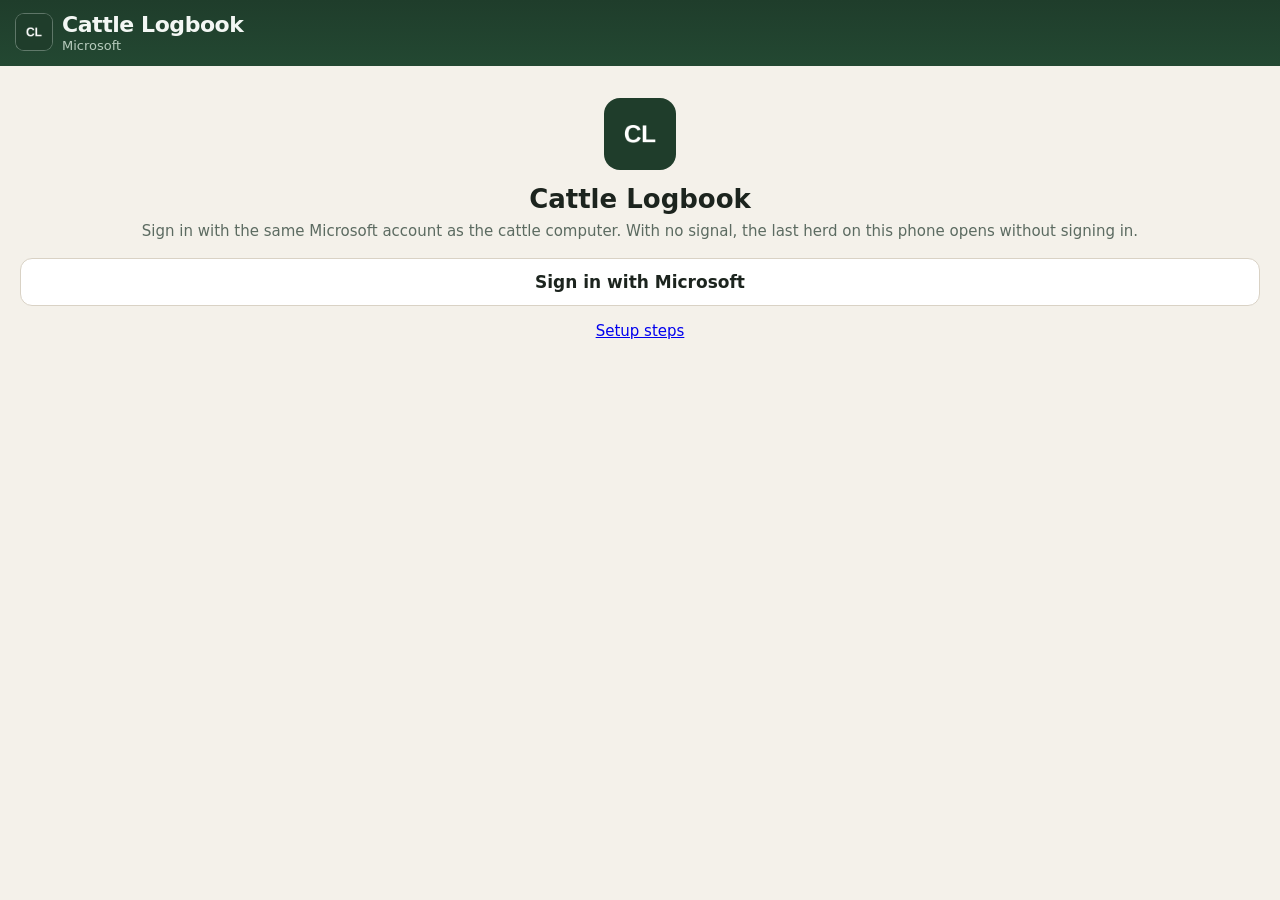
<file: index.html>
<!DOCTYPE html>
<html lang="en-ZA">
<head>
  <meta charset="utf-8">
  <meta name="viewport" content="width=device-width, initial-scale=1, viewport-fit=cover">
  <meta name="theme-color" content="#1f3d2b">
  <meta name="apple-mobile-web-app-capable" content="yes">
  <meta name="mobile-web-app-capable" content="yes">
  <meta name="apple-mobile-web-app-status-bar-style" content="black-translucent">
  <meta name="apple-mobile-web-app-title" content="Cattle">
  <title>Cattle Logbook</title>
  <link rel="manifest" href="./manifest.webmanifest">
  <link rel="icon" href="./icons/icon-192.png">
  <link rel="apple-touch-icon" href="./icons/icon-180.png">
  <link rel="stylesheet" href="./css/app.css?v=12">
</head>
<body>
  <div class="app">
    <header class="top">
      <div class="top-row">
        <button type="button" class="back" id="back" hidden aria-label="Back">‹</button>
        <div class="brand">
          <img src="./icons/icon-192.png" alt="" width="36" height="36">
          <div>
            <h1 id="title">Cattle Logbook</h1>
            <p class="sub" id="subtitle">Opening the book…</p>
          </div>
        </div>
      </div>
    </header>
    <main id="main">
      <div class="screen"><div class="body"><p class="hint">Opening the book…</p></div></div>
    </main>
  </div>
  <div id="toast" hidden role="status"></div>
  <script>
    if ("serviceWorker" in navigator) {
      let refreshing = false;
      navigator.serviceWorker.addEventListener("controllerchange", () => {
        if (refreshing) return;
        refreshing = true;
        location.reload();
      });
    }
  </script>
  <script type="module" src="./js/app.mjs?v=12"></script>
</body>
</html>
</file>
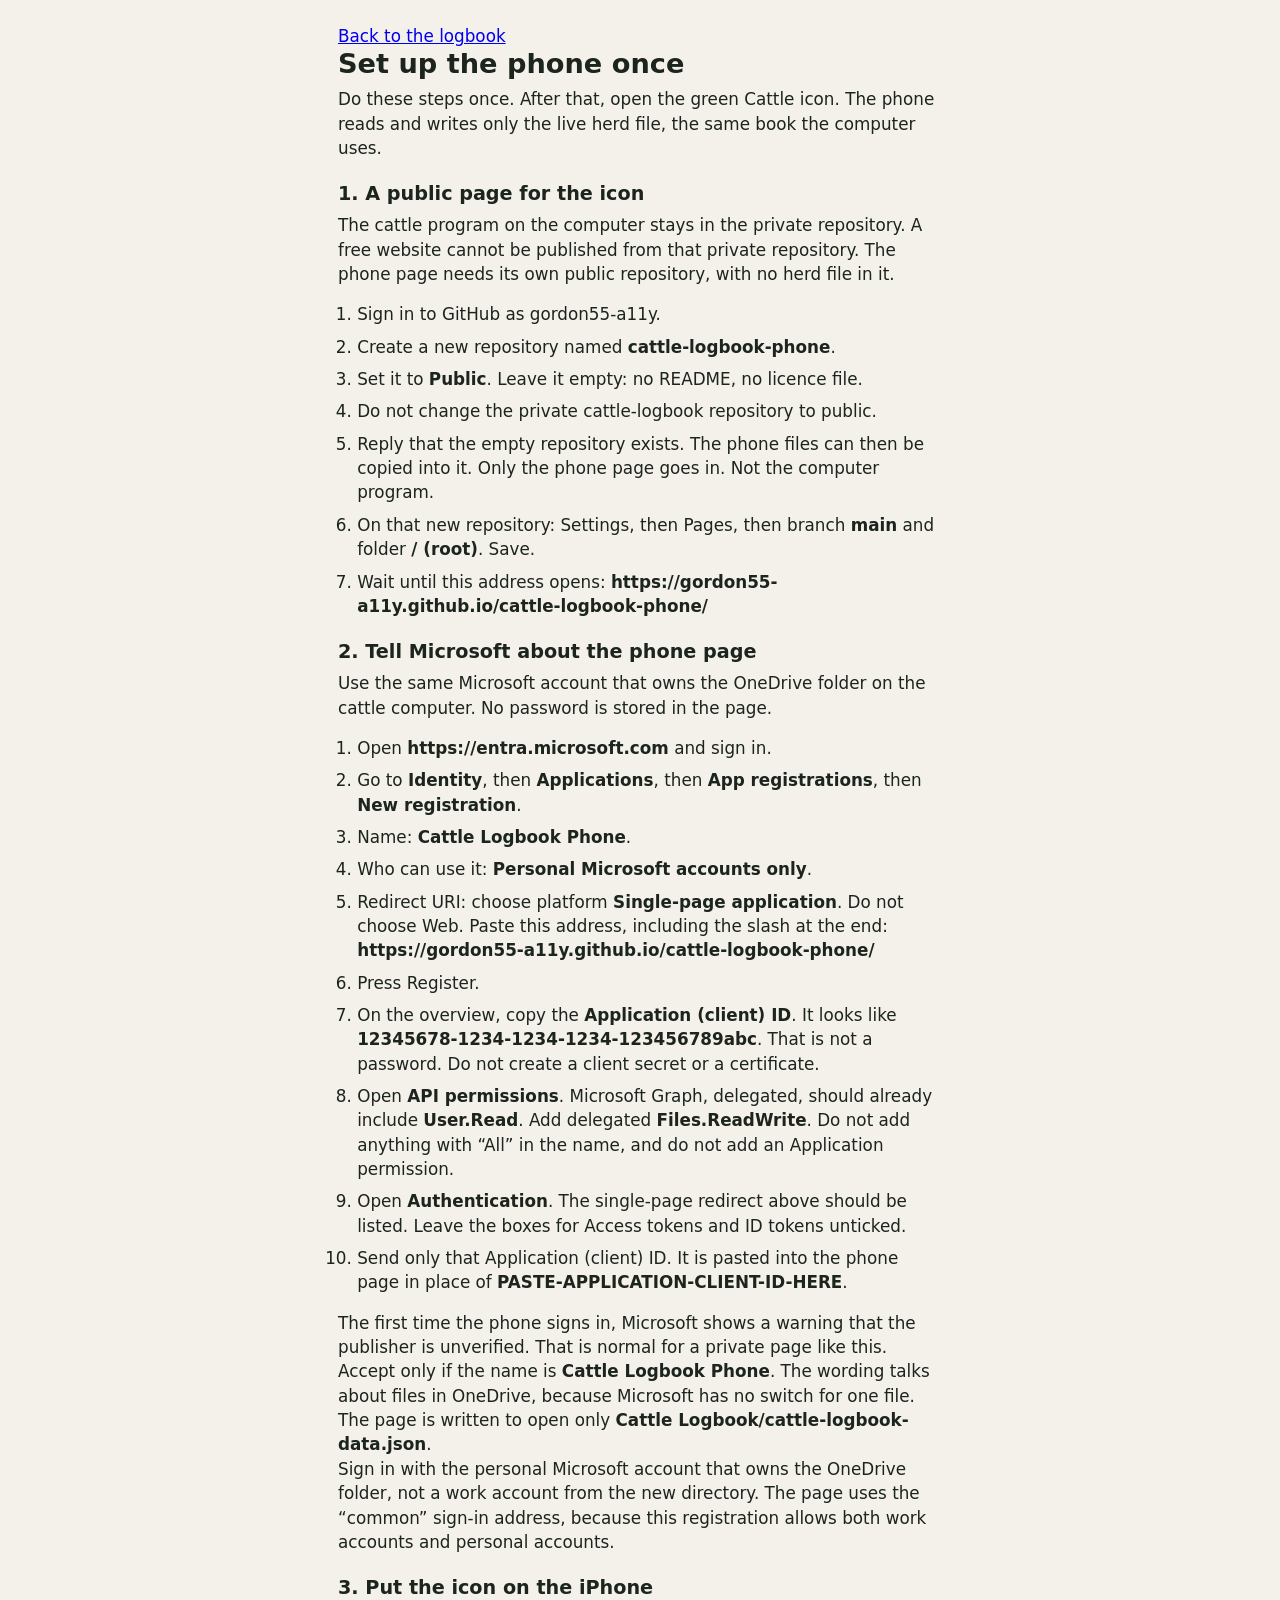
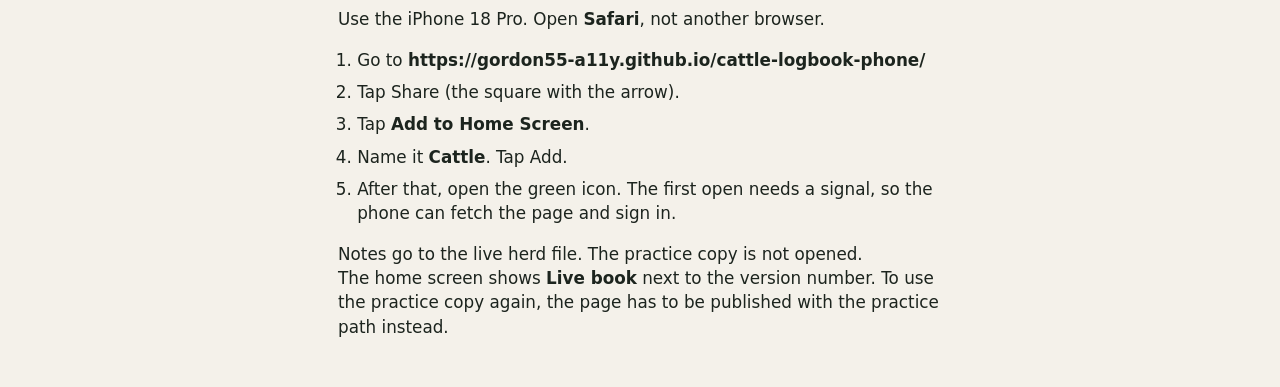
<file: setup.html>
<!DOCTYPE html>
<html lang="en-ZA">
<head>
  <meta charset="utf-8">
  <meta name="viewport" content="width=device-width, initial-scale=1, viewport-fit=cover">
  <meta name="theme-color" content="#1f3d2b">
  <title>Cattle Logbook setup</title>
  <link rel="stylesheet" href="./css/app.css">
</head>
<body>
  <article class="setup">
    <p><a href="./index.html">Back to the logbook</a></p>
    <h1>Set up the phone once</h1>
    <p>Do these steps once. After that, open the green Cattle icon. The phone reads and writes only the live herd file, the same book the computer uses.</p>

    <h2>1. A public page for the icon</h2>
    <p>The cattle program on the computer stays in the private repository. A free website cannot be published from that private repository. The phone page needs its own public repository, with no herd file in it.</p>
    <ol>
      <li>Sign in to GitHub as gordon55-a11y.</li>
      <li>Create a new repository named <b>cattle-logbook-phone</b>.</li>
      <li>Set it to <b>Public</b>. Leave it empty: no README, no licence file.</li>
      <li>Do not change the private cattle-logbook repository to public.</li>
      <li>Reply that the empty repository exists. The phone files can then be copied into it. Only the phone page goes in. Not the computer program.</li>
      <li>On that new repository: Settings, then Pages, then branch <b>main</b> and folder <b>/ (root)</b>. Save.</li>
      <li>Wait until this address opens: <b>https://gordon55-a11y.github.io/cattle-logbook-phone/</b></li>
    </ol>

    <h2>2. Tell Microsoft about the phone page</h2>
    <p>Use the same Microsoft account that owns the OneDrive folder on the cattle computer. No password is stored in the page.</p>
    <ol>
      <li>Open <b>https://entra.microsoft.com</b> and sign in.</li>
      <li>Go to <b>Identity</b>, then <b>Applications</b>, then <b>App registrations</b>, then <b>New registration</b>.</li>
      <li>Name: <b>Cattle Logbook Phone</b>.</li>
      <li>Who can use it: <b>Personal Microsoft accounts only</b>.</li>
      <li>Redirect URI: choose platform <b>Single-page application</b>. Do not choose Web. Paste this address, including the slash at the end:<br><b>https://gordon55-a11y.github.io/cattle-logbook-phone/</b></li>
      <li>Press Register.</li>
      <li>On the overview, copy the <b>Application (client) ID</b>. It looks like <b>12345678-1234-1234-1234-123456789abc</b>. That is not a password. Do not create a client secret or a certificate.</li>
      <li>Open <b>API permissions</b>. Microsoft Graph, delegated, should already include <b>User.Read</b>. Add delegated <b>Files.ReadWrite</b>. Do not add anything with “All” in the name, and do not add an Application permission.</li>
      <li>Open <b>Authentication</b>. The single-page redirect above should be listed. Leave the boxes for Access tokens and ID tokens unticked.</li>
      <li>Send only that Application (client) ID. It is pasted into the phone page in place of <b>PASTE-APPLICATION-CLIENT-ID-HERE</b>.</li>
    </ol>
    <p>The first time the phone signs in, Microsoft shows a warning that the publisher is unverified. That is normal for a private page like this. Accept only if the name is <b>Cattle Logbook Phone</b>. The wording talks about files in OneDrive, because Microsoft has no switch for one file. The page is written to open only <b>Cattle Logbook/cattle-logbook-data.json</b>.</p>
    <p>Sign in with the personal Microsoft account that owns the OneDrive folder, not a work account from the new directory. The page uses the “common” sign-in address, because this registration allows both work accounts and personal accounts.</p>

    <h2>3. Put the icon on the iPhone</h2>
    <p>Use the iPhone 18 Pro. Open <b>Safari</b>, not another browser.</p>
    <ol>
      <li>Go to <b>https://gordon55-a11y.github.io/cattle-logbook-phone/</b></li>
      <li>Tap Share (the square with the arrow).</li>
      <li>Tap <b>Add to Home Screen</b>.</li>
      <li>Name it <b>Cattle</b>. Tap Add.</li>
      <li>After that, open the green icon. The first open needs a signal, so the phone can fetch the page and sign in.</li>
    </ol>
    <p>Notes go to the live herd file. The practice copy is not opened.</p>
    <p>The home screen shows <b>Live book</b> next to the version number. To use the practice copy again, the page has to be published with the practice path instead.</p>
  </article>
</body>
</html>
</file>
<file: css/app.css>
:root {
  --bg: #f4f1ea;
  --panel: #fffcf7;
  --green: #1f3d2b;
  --primary: #2f6b45;
  --primary-press: #255637;
  --gold-bg: #f6edd4;
  --gold-text: #6d5420;
  --danger: #a33b2d;
  --text: #1c241e;
  --muted: #5c6b61;
  --border: #d9d2c5;
  --line: #e7e0d4;
  --font: "Segoe UI", system-ui, -apple-system, sans-serif;
}

* { box-sizing: border-box; }
[hidden] { display: none !important; }
html, body { margin: 0; height: 100%; }
body {
  font-family: var(--font);
  color: var(--text);
  background: var(--bg);
}
button, input, select, textarea { font: inherit; color: inherit; }
button { cursor: pointer; }
h1, h2, h3, p { margin: 0; }
img { display: block; }

.app {
  min-height: 100%;
  display: flex;
  flex-direction: column;
  background: var(--bg);
}

.top {
  background: linear-gradient(180deg, var(--green) 0%, #234832 100%);
  color: #f3f7f4;
  padding: calc(10px + env(safe-area-inset-top)) 16px 12px;
}
.top-row { display: flex; align-items: center; gap: 8px; min-height: 44px; }
.back, .icon-btn {
  appearance: none;
  border: 0;
  background: transparent;
  color: #f3f7f4;
  width: 44px;
  height: 44px;
  border-radius: 10px;
  font-size: 28px;
  line-height: 1;
  padding: 0;
}
.brand { display: flex; align-items: center; gap: 10px; min-width: 0; }
.brand img { width: 36px; height: 36px; border-radius: 8px; box-shadow: 0 0 0 1px rgba(255,255,255,.28); }
.top h1 { font-size: 22px; letter-spacing: -0.02em; }
.top .sub { color: #b7cbbd; font-size: 13px; margin-top: 1px; }

.screen { display: flex; flex-direction: column; }
.body {
  padding: 12px 16px calc(20px + env(safe-area-inset-bottom));
}

.ribbon, .warn, .sync {
  border-radius: 12px;
  padding: 12px;
  margin-bottom: 12px;
}
.ribbon {
  background: var(--gold-bg);
  color: var(--gold-text);
  border: 1px solid #e4d3a4;
  font-size: 14px;
  font-weight: 650;
}
.ribbon a { color: #1f3d2b; }
button.ribbon {
  display: block;
  width: 100%;
  text-align: left;
  font-weight: 700;
  cursor: pointer;
}
.ribbon.live { background: #e5f0e8; color: var(--green); border-color: #c5dccb; }
.sync.off-banner {
  background: #f8ebe7;
  color: #6d2c24;
  border-color: #e4c2ba;
}
.sync.off-banner b { font-size: 16px; line-height: 1.35; }
.book-label {
  display: inline-block;
  margin-right: 6px;
  padding: 2px 8px;
  border-radius: 999px;
  background: var(--green);
  color: white;
  font-size: 11px;
  letter-spacing: 0.01em;
}
.warn {
  background: #f8ebe7;
  color: #6d2c24;
  border: 1px solid #e4c2ba;
  font-size: 14px;
}
.sync {
  display: flex;
  gap: 8px;
  align-items: flex-start;
  background: var(--panel);
  border: 1px solid var(--border);
  font-size: 14px;
}
.dot {
  width: 10px; height: 10px; border-radius: 50%;
  background: var(--primary); margin-top: 5px; flex: 0 0 auto;
}
.dot.wait { background: #b8860b; }
.dot.off { background: var(--danger); }
.sync span, .muted { color: var(--muted); font-size: 13px; }
.sync b, .pending-item { display: block; }

.stats { display: grid; grid-template-columns: 1fr 1fr; gap: 8px; margin-bottom: 12px; }
.stat, .hero, .panel, .clash {
  background: var(--panel);
  border: 1px solid var(--border);
  border-radius: 12px;
}
.stat { padding: 12px; }
.stat em { display: block; font-style: normal; color: var(--muted); font-size: 12px; font-weight: 650; }
.stat strong { display: block; font-size: 28px; letter-spacing: -0.03em; }

.actions, .stack { display: flex; flex-direction: column; gap: 12px; }
.big, .save, .ms {
  appearance: none;
  border: 0;
  border-radius: 12px;
  min-height: 48px;
}
.big {
  background: var(--primary);
  color: white;
  text-align: left;
  display: block;
  width: 100%;
  height: auto;
  padding: 12px 14px;
  overflow: visible;
  white-space: normal;
  line-height: 1.3;
}
.big:active, .save:active { background: var(--primary-press); }
.big b, .big span {
  display: block;
  white-space: normal;
}
.big b { font-size: 16.5px; line-height: 1.3; font-weight: 700; }
.big span { margin-top: 3px; font-size: 12.5px; line-height: 1.35; color: rgba(255,255,255,.84); }
.big.alt { background: var(--panel); color: var(--text); border: 1px solid var(--border); }
.big.alt span { color: var(--muted); }
.pair { display: grid; grid-template-columns: 1fr 1fr; gap: 8px; }

.panel-h, .row {
  display: flex;
  gap: 10px;
  align-items: center;
}
.panel-h { justify-content: space-between; align-items: flex-start; padding: 12px 12px 6px; }
.panel-h h2 { font-size: 15px; line-height: 1.3; }
.panel > .empty-note {
  margin: 0;
  padding: 2px 12px 12px;
  line-height: 1.35;
}
.linkish {
  appearance: none; border: 0; background: none; color: var(--primary);
  font-weight: 700; font-size: 14px; line-height: 1.3;
  display: inline-flex; align-items: center;
  margin-top: 12px; padding: 10px 0; min-height: 44px;
  white-space: normal; text-align: left;
}
.row {
  width: 100%;
  text-align: left;
  background: transparent;
  border: 0;
  border-top: 1px solid var(--line);
  padding: 12px;
}
.tag { min-width: 58px; width: auto; flex: 0 0 auto; white-space: nowrap; font-weight: 750; font-variant-numeric: tabular-nums; }
.meta { flex: 1; min-width: 0; }
.meta b { display: block; font-size: 15px; }
.chev { color: #8d978f; font-size: 20px; }

.search, input[type="text"], input[type="search"], input[type="date"], select, textarea {
  width: 100%;
  border: 1px solid var(--border);
  background: white;
  border-radius: 12px;
  min-height: 48px;
  padding: 10px 12px;
  font-size: 16px;
}
textarea { min-height: 72px; resize: vertical; }
.field { display: block; margin-bottom: 10px; font-size: 13px; font-weight: 700; }
.tag-line { display: flex; gap: 8px; align-items: stretch; }
.tag-line input { flex: 1 1 auto; min-width: 0; width: auto; }
.dash-key {
  flex: 0 0 auto;
  min-width: 52px;
  min-height: 52px;
  padding: 0 14px;
  border-radius: 12px;
  border: 1px solid var(--border);
  background: white;
  font-size: 28px;
  font-weight: 700;
  line-height: 1;
}
.app-version {
  margin: 18px 0 0;
  text-align: center;
  color: var(--muted);
  font-size: 12px;
  font-weight: 650;
}
.find-filters { display: flex; flex-direction: column; gap: 10px; margin-bottom: 12px; }
.find-filters .field { margin: 0; }
.find-filters select {
  min-height: 52px;
  font-size: 17px;
  padding: 12px 14px;
}
.field span, .hint { font-weight: 400; }
.hint { color: var(--muted); font-size: 13px; margin: 0 0 12px; }
.chips { display: flex; gap: 6px; flex-wrap: wrap; margin-bottom: 10px; }
.chip {
  appearance: none;
  border: 1px solid var(--border);
  background: var(--panel);
  border-radius: 999px;
  padding: 8px 12px;
  min-height: 40px;
  font-size: 14px;
  font-weight: 650;
}
.chip.on { background: var(--green); color: white; border-color: var(--green); }

.hero { padding: 14px; margin-bottom: 12px; }
.tagline { font-size: 34px; font-weight: 750; letter-spacing: -0.04em; line-height: 1; }
.pills { display: flex; gap: 6px; flex-wrap: wrap; margin: 8px 0; }
.pill {
  background: #e7f0ea; color: #1e4a30; border-radius: 999px;
  padding: 3px 8px; font-size: 13px; font-weight: 700;
}
.facts { display: grid; grid-template-columns: 1fr 1fr; gap: 8px 12px; }
.facts span { display: block; color: var(--muted); font-size: 12px; font-weight: 400; }
.facts b { font-size: 15px; }

.stepper {
  display: flex; align-items: center; justify-content: space-between; gap: 4px;
  background: white; border: 1px solid var(--border); border-radius: 12px; min-height: 60px; padding: 4px;
}
.stepper button {
  width: 52px; height: 52px; flex: 0 0 auto; border: 0; border-radius: 10px;
  background: #e7f0ea; color: var(--primary); font-size: 28px;
}
.stepper input {
  flex: 1 1 auto; width: auto; min-width: 0; min-height: 52px;
  border: 0; background: transparent; box-shadow: none;
  text-align: center; font-size: 28px; font-weight: 750;
  font-variant-numeric: tabular-nums; padding: 0 4px; border-radius: 10px;
}
.stepper b { font-size: 28px; font-variant-numeric: tabular-nums; }
.total-line {
  display: flex; justify-content: space-between; align-items: baseline;
  background: var(--green); color: white; border-radius: 12px; padding: 12px 14px; margin: 4px 0 12px;
}
.total-line b { font-size: 28px; }
.save, .ms {
  width: 100%;
  background: var(--primary);
  color: white;
  font-size: 17px;
  font-weight: 750;
}
.save.ghost { background: transparent; color: var(--danger); }
.form-error { color: var(--danger); font-size: 14px; font-weight: 650; margin: 0 0 10px; }
.clash { padding: 12px; margin-bottom: 10px; }
.clash h2 { font-size: 17px; margin-bottom: 6px; }
.side { background: white; border-radius: 10px; padding: 8px 10px; margin-top: 8px; border: 1px solid var(--line); }
.side em { font-style: normal; font-size: 12px; font-weight: 750; color: var(--muted); }

.signin { padding: 12px 4px 0; text-align: center; }
.signin img { width: 72px; height: 72px; border-radius: 16px; margin: 8px auto 14px; }
.signin h2 { font-size: 26px; }
.signin p { color: var(--muted); margin: 8px 0 18px; font-size: 15px; }
.ms { background: white; color: var(--text); border: 1px solid var(--border); }

#toast {
  position: fixed;
  left: 16px; right: 16px;
  bottom: calc(16px + env(safe-area-inset-bottom));
  background: var(--green);
  color: white;
  border-radius: 12px;
  padding: 12px 14px;
  font-size: 14px;
  z-index: 5;
}

.setup {
  max-width: 40rem;
  margin: 0 auto;
  padding: 24px 18px 48px;
}
.setup h1 { font-size: 1.7rem; margin-bottom: 8px; }
.setup h2 { font-size: 1.2rem; margin: 22px 0 8px; }
.setup p, .setup li { font-size: 1.05rem; line-height: 1.45; }
.setup ol, .setup ul { padding-left: 1.2rem; }
.setup li { margin: 8px 0; }
.setup code { font-size: 0.95rem; }
</file>
